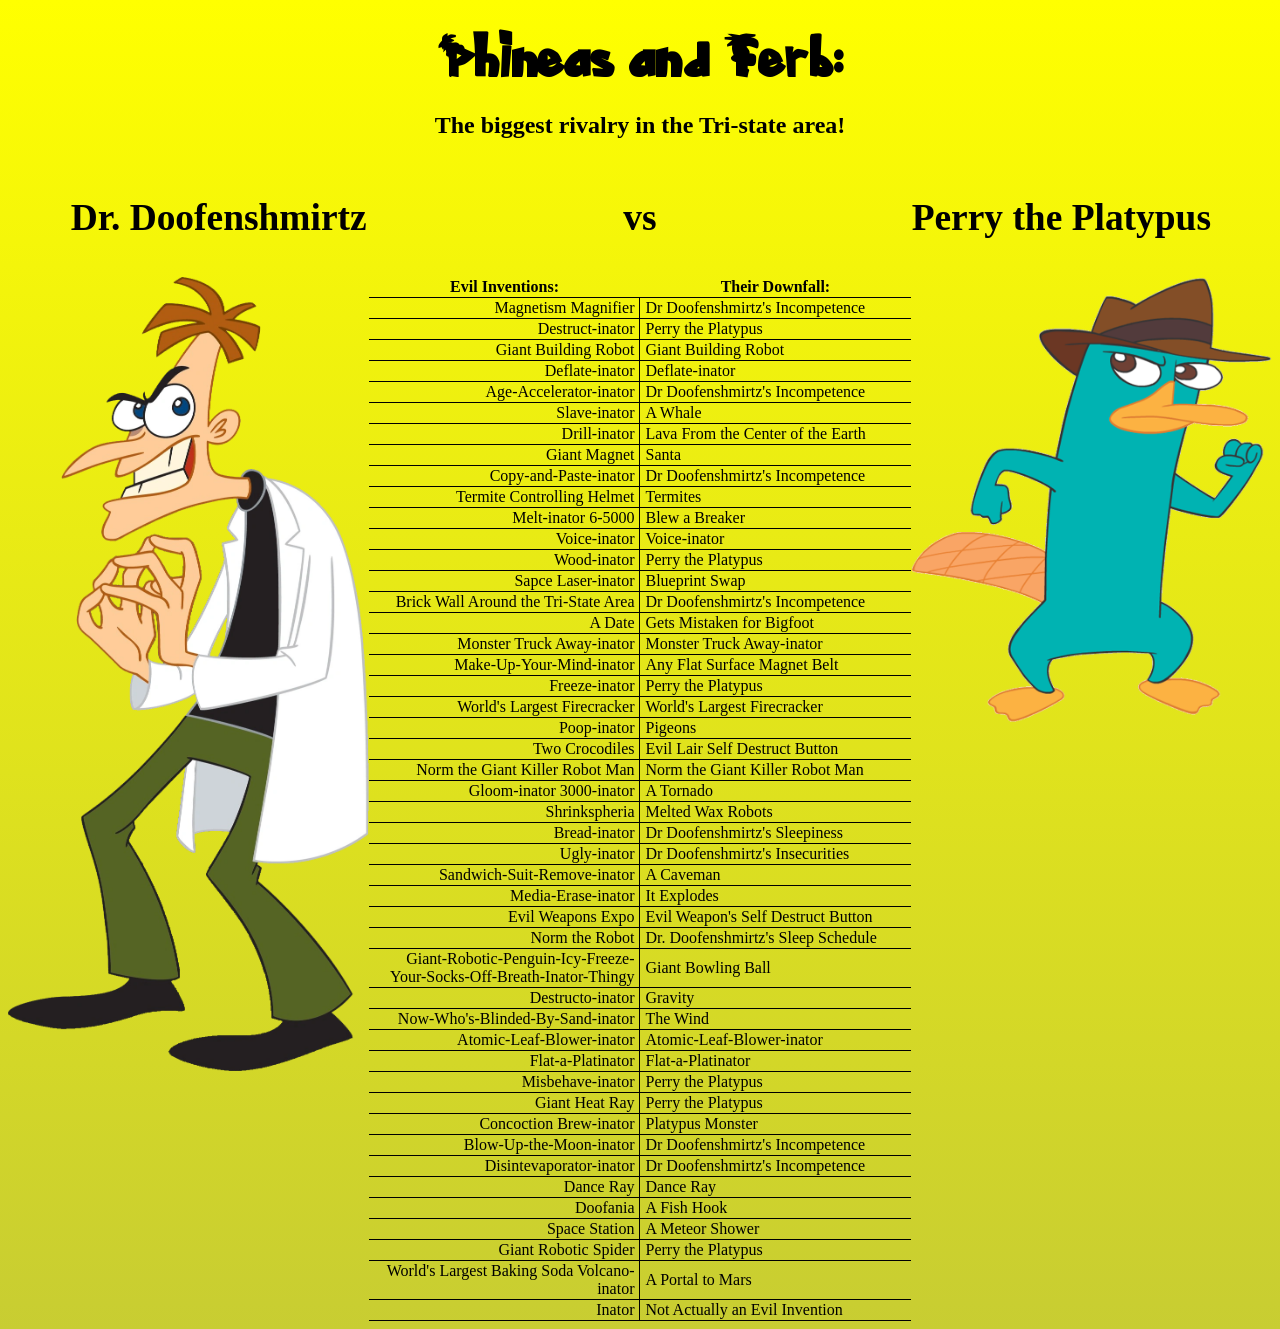
<file: index.html>
<!DOCTYPE html>
<html lang="en">
<head>
    <meta charset="UTF-8">
    <meta name="viewport" content="width=device-width, initial-scale=1.0">
    <link rel="icon" href="images/Phineas_and_Ferb_logo.svg">
    <link rel="stylesheet" href="styles/styles.css">
    <title>Perry Vs. Doof</title>
</head>
<body>
    <header>
        <audio src="media/Phineas and Ferb Theme.mp3" id="backgroundMusic"></audio>
    </header>
    <div id="content">
        <div id="perryvdoof">
            <h1>Phineas and Ferb:</h1>
            <h2>The biggest rivalry in the Tri-state area!</h2>
            <div id="vs">
                <h3>Dr. Doofenshmirtz</h3>
                <h3>vs</h3>
                <h3>Perry the Platypus</h3>
            </div>
        </div>
        <div class="neminemi" id="doof">
            <a href="doof.html"><img class="headshot" src="images/Doofenshmirtz.webp" alt="Dr. Doofenshmirtz"></a>
        </div>
        <div id="table">
            <table>
                <tr><th>Evil Inventions:</th> <th>Their Downfall:</th></tr>
                <tr><td>Magnetism Magnifier</td> <td>Dr Doofenshmirtz's Incompetence</td></tr>
                <tr><td>Destruct-inator</td> <td>Perry the Platypus</td></tr>
                <tr><td>Giant Building Robot</td> <td>Giant Building Robot</td></tr>
                <tr><td>Deflate-inator</td> <td>Deflate-inator</td></tr>
                <tr><td>Age-Accelerator-inator</td> <td>Dr Doofenshmirtz's Incompetence</td></tr>
                <tr><td>Slave-inator</td> <td>A Whale</td></tr>
                <tr><td>Drill-inator</td> <td>Lava From the Center of the Earth</td></tr>
                <tr><td>Giant Magnet</td> <td>Santa</td></tr>
                <tr><td>Copy-and-Paste-inator</td> <td>Dr Doofenshmirtz's Incompetence</td></tr>
                <tr><td>Termite Controlling Helmet</td> <td>Termites</td></tr>
                <tr><td>Melt-inator 6-5000</td> <td>Blew a Breaker</td></tr>
                <tr><td>Voice-inator</td> <td>Voice-inator</td></tr>
                <tr><td>Wood-inator</td> <td>Perry the Platypus</td></tr>
                <tr><td>Sapce Laser-inator</td> <td>Blueprint Swap</td></tr>
                <tr><td>Brick Wall Around the Tri-State Area</td> <td>Dr Doofenshmirtz's Incompetence</td></tr>
                <tr><td>A Date</td> <td>Gets Mistaken for Bigfoot</td></tr>
                <tr><td>Monster Truck Away-inator</td> <td>Monster Truck Away-inator</td></tr>
                <tr><td>Make-Up-Your-Mind-inator</td> <td>Any Flat Surface Magnet Belt</td></tr>
                <tr><td>Freeze-inator</td> <td>Perry the Platypus</td></tr>
                <tr><td>World's Largest Firecracker</td> <td>World's Largest Firecracker</td></tr>
                <tr><td>Poop-inator</td> <td>Pigeons</td></tr>
                <tr><td>Two Crocodiles</td> <td>Evil Lair Self Destruct Button</td></tr>
                <tr><td>Norm the Giant Killer Robot Man</td> <td>Norm the Giant Killer Robot Man</td></tr>
                <tr><td>Gloom-inator 3000-inator</td> <td>A Tornado</td></tr>
                <tr><td>Shrinkspheria</td> <td>Melted Wax Robots</td></tr>
                <tr><td>Bread-inator</td> <td>Dr Doofenshmirtz's Sleepiness</td></tr>
                <tr><td>Ugly-inator</td> <td>Dr Doofenshmirtz's Insecurities</td></tr>
                <tr><td>Sandwich-Suit-Remove-inator</td> <td>A Caveman</td></tr>
                <tr><td>Media-Erase-inator</td> <td>It Explodes</td></tr>
                <tr><td>Evil Weapons Expo</td> <td>Evil Weapon's Self Destruct Button</td></tr>
                <tr><td>Norm the Robot</td> <td>Dr. Doofenshmirtz's Sleep Schedule</td></tr>
                <tr><td>Giant-Robotic-Penguin-Icy-Freeze-Your-Socks-Off-Breath-Inator-Thingy</td> <td>Giant Bowling Ball</td></tr>
                <tr><td>Destructo-inator</td> <td>Gravity</td></tr>
                <tr><td>Now-Who's-Blinded-By-Sand-inator</td> <td>The Wind</td></tr>
                <tr><td>Atomic-Leaf-Blower-inator</td> <td>Atomic-Leaf-Blower-inator</td></tr>
                <tr><td>Flat-a-Platinator</td> <td>Flat-a-Platinator</td></tr>
                <tr><td>Misbehave-inator</td> <td>Perry the Platypus</td></tr>
                <tr><td>Giant Heat Ray</td> <td>Perry the Platypus</td></tr>
                <tr><td>Concoction Brew-inator</td> <td>Platypus Monster</td></tr>
                <tr><td>Blow-Up-the-Moon-inator</td> <td>Dr Doofenshmirtz's Incompetence</td></tr>
                <tr><td>Disintevaporator-inator</td> <td>Dr Doofenshmirtz's Incompetence</td></tr>
                <tr><td>Dance Ray</td> <td>Dance Ray</td></tr>
                <tr><td>Doofania</td> <td>A Fish Hook</td></tr>
                <tr><td>Space Station</td> <td>A Meteor Shower</td></tr>
                <tr><td>Giant Robotic Spider</td> <td>Perry the Platypus</td></tr>
                <tr><td>World's Largest Baking Soda Volcano-inator</td> <td>A Portal to Mars</td></tr>
                <tr><td>Inator</td> <td>Not Actually an Evil Invention</td></tr>
            </table>
        </div>
        <div class="neminemi" id="perry">
            <a href="perry.html"><img class="headshot" src="images/Perry-The-Platypus.png" alt="Perry the Platypus"></a>
        </div>
    </div>
    <footer>

    </footer>
    <script>
        document.addEventListener("mouseover", e => {
            document.getElementById("backgroundMusic").play()
        })
    </script>
</body>
</html>
</file>
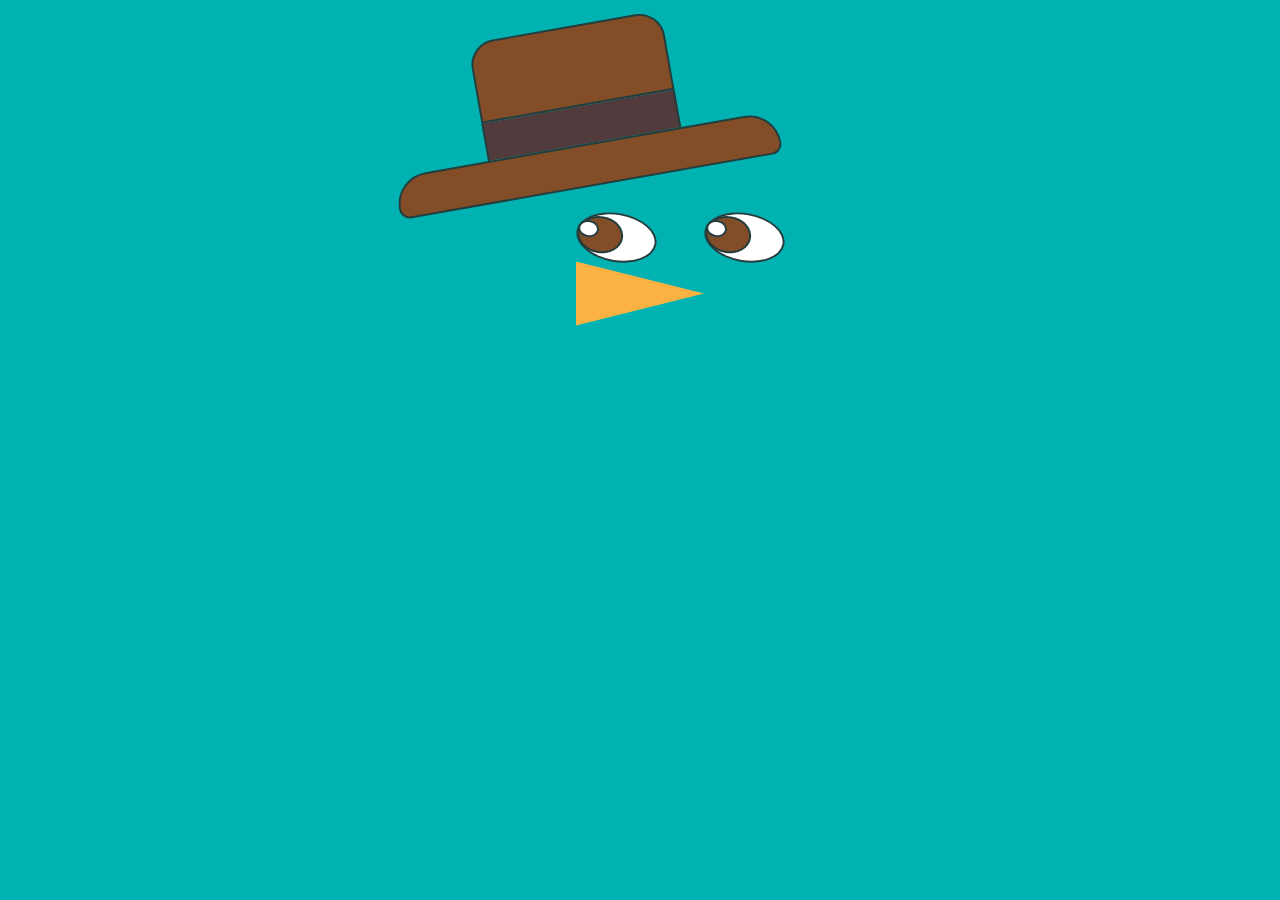
<file: perry.html>
<!DOCTYPE html>
<html lang="en">
<head>
    <meta charset="UTF-8">
    <meta name="viewport" content="width=device-width, initial-scale=1.0">
    <link rel="icon" href="images/Perry-The-Platypus.png">
    <link rel="stylesheet" href="styles/perry.css">
    <title>Perry the Platypus?!?!?!</title>
</head>
<body>
    <header>
        <audio src="media/Perry The Platypus Theme Long.mp3" id="backgroundMusic"></audio>
    </header>
    <div id="content">
        <div id="hat">
            <div id="hatTop"></div>
            <div id="hatBand"></div>
            <div id="hatBrim"></div>
        </div>
        <div id="face">
            <div id="eye">
                <div id="pupil"><div id="iris"></div></div>
            </div>
            <div id="eye">
                <div id="pupil"><div id="iris"></div></div>
            </div>
            <div id="nose"></div>
        </div>
        <div id="tail"></div>
        <div id="feet">
            <div id="foot"></div>
            <div id="foot"></div>
        </div>
    </div>
    <footer></footer>
    <script>
        document.addEventListener("mouseover", e => {
            document.getElementById("backgroundMusic").play()
        })
    </script>
</body>
</html>
</file>
<file: styles/styles.css>
@import url('https://fonts.googleapis.com/css2?family=Roboto:ital,wght@0,100..900;1,100..900&display=swap');

@font-face {
    font-family: "Ferbtastic";
    src: url("../fonts/Phineas\ y\ Ferb.ttf") format("truetype");
}

body {
    background-image: linear-gradient(to bottom, yellow, rgb(200, 205, 50));
}

h1 {
    font-family: Ferbtastic;
    font-size: 4em;
    margin: 10px 0px 0px 0px;
}

#content {
    display: grid;
    grid-template-columns: 1fr 1.5fr 1fr;
}

#perryvdoof {
    grid-column: 1/4;
    text-align: center;
}

#vs {
    display: grid;
    grid-template-columns: 1fr 1fr 1fr;
    font-size: 2em;
}

.headshot {
    width: 100%;
    transform: scale(100%);
    transition-duration: .5s;
}

.headshot:hover {
    transform: scale(105%);
    transition-duration: .5s;
}

tr td:nth-child(1){
    text-align: right;
    width: 50%;
    border: 1px solid black;
    border-left: 0px solid transparent;
    padding-right: 5px;
}

tr td:nth-child(2){
    text-align: left;
    width: 50%;
    border: 1px solid black;
    border-right: 0px solid transparent;
    padding-left: 5px;
}

table {
    border-collapse: collapse;
}
</file>
<file: styles/perry.css>
@import url('https://fonts.googleapis.com/css2?family=Roboto:ital,wght@0,100..900;1,100..900&display=swap');

@font-face {
    font-family: "Ferbtastic";
    src: url("../fonts/Phineas\ y\ Ferb.ttf") format("truetype");
}

:root {
    /*A Platapus Palette?*/
    --body: #00b3b2;
    --dark-body: #008083;
    --beak: #fcb242;
    --tail: #f9a565;
    --dark-tail: #fd5900;
    --border: #243d3d;
    /*A Perry the Platypus Palette!?!?*/
    --hat: #834e27;
    --hat-band: #523b3c;

    --perry-width: 100vw;
}

body {
    background-color: var(--body);
    margin: 0;
}

#content {
    width: var(--perry-width);
}

#hat {
    display: flex;
    flex-direction: column;
    width: calc(.3 * var(--perry-width));
    transform: rotate(-10deg);
    margin: 2% 0 0 30%;
}

#hatTop {
    background-color: var(--hat);
    width: 50%;
    height: 6vw;
    border-radius: 2vw 2vw 0 0;
    margin: 0 0 0 25%;
    border: .2vw solid var(--border);
    border-collapse: true;
}

#hatBand {
    background-color: var(--hat-band);
    width: 50%;
    height: 3vw;
    margin: 0 0 0 25%;
    border: .2vw solid var(--border);
    border-top: 0px solid transparent;
    border-bottom: 0px solid transparent;
    border-collapse: true;
}

#hatBrim {
    background-color: var(--hat);
    width: 100%;
    height: 3vw;
    border-radius: 3vw 3vw 1vw 1vw;
    border: .2vw solid var(--border);
    border-collapse: true;
}

#face {
    display: grid;
    grid-template-columns: 50% 50%;
    width: 20%;
    margin: 2% 0 0 45%;
}

#eye {
    background-color: white;
    width: 6vw;
    height: 3.5vw;
    border-radius: 100%;
    transform: rotate(10deg);
    border: .2vw solid var(--border);
    border-collapse: true;
}

#pupil {
    background-color: var(--hat);
    width: 55%;
    height: 75%;
    border-radius: 100%;
    margin: 5% 0 0 -1%;
    border: .2vw solid var(--border);
    border-collapse: true;
}

#iris {
    background-color: white;
    width: 40%;
    height: 40%;
    border-radius: 100%;
    border: .2vw solid var(--border);
    border-collapse: true;
    margin: 10% 0 0 -5%;
}

#nose {
    background-color: var(--beak);
    width: 100%;
    height: 5vw;
    clip-path: polygon(0% 0%, 100% 50%, 0% 100%);
}

@media (max-width: 800px) {
    :root {
        --perry-width: 300vw;
    }
    body {
        margin: 0 0 0 -100vw;
    }
}
</file>
